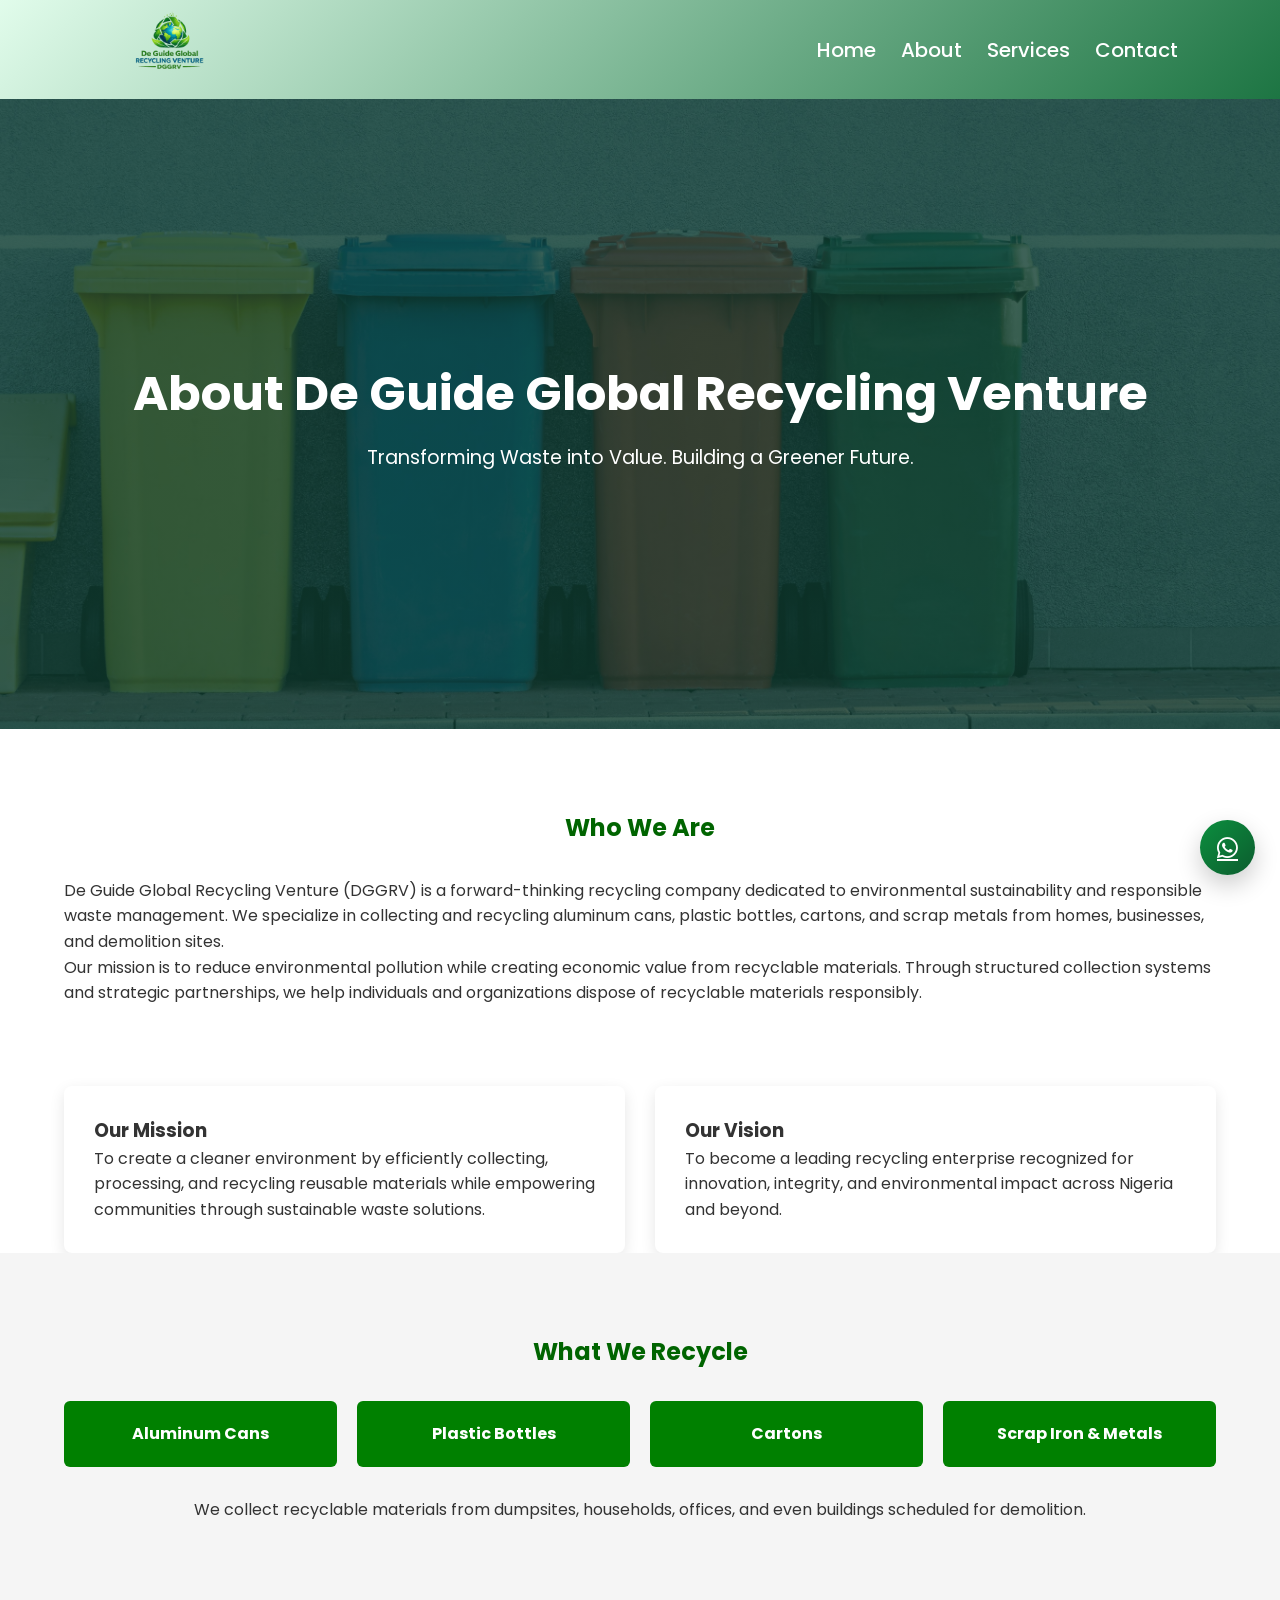
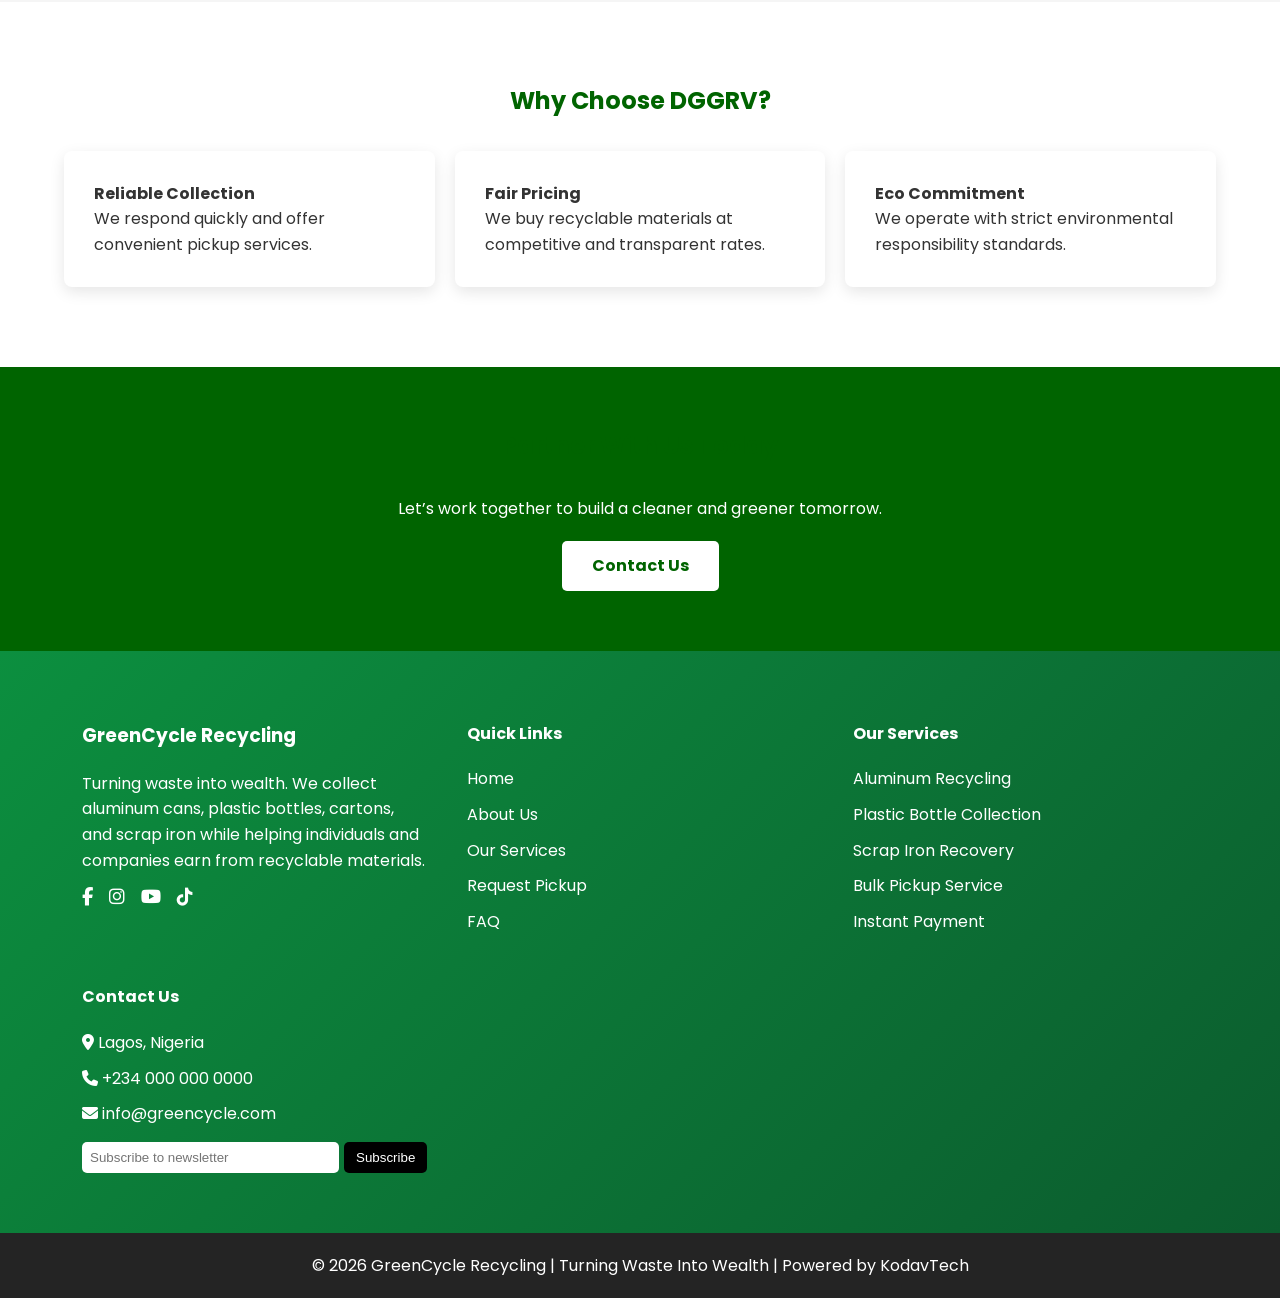
<file: about.html>
<!DOCTYPE html>
<html lang="en">
<head>
    <meta charset="UTF-8">
    <meta name="viewport" content="width=device-width, initial-scale=1.0">
    <title>About Us | DGGRV</title>

    <!-- Google Font -->
    <link href="https://fonts.googleapis.com/css2?family=Poppins:wght@300;400;500;600;700&display=swap" rel="stylesheet">

    <!-- Font Awesome -->
    <link rel="stylesheet" href="https://cdnjs.cloudflare.com/ajax/libs/font-awesome/6.5.1/css/all.min.css">


    <link rel="stylesheet" href="about.css">
</head>
<body>


<!-- ================= NAVIGATION ================= -->
<nav class="navbar">
    <div class="logo">
        <img src="images/logo.png" alt="">
    </div>

    <ul class="nav-links">
        <li><a href="index.html">Home</a></li>
        <li><a href="about.html">About</a></li>
        <li><a href="service.html">Services</a></li>
        <li><a href="contact.html">Contact</a></li>
    </ul>

    <div class="menu-toggle">
        <i class="fas fa-bars"></i>
    </div>
</nav>



    <!-- Hero Section -->
    <section class="about-hero">
        <div class="hero-content">
            <h1>About De Guide Global Recycling Venture</h1>
            <p>Transforming Waste into Value. Building a Greener Future.</p>
        </div>
    </section>

    <!-- Company Overview -->
    <section class="about-section reveal">
        <div class="container">
            <h2>Who We Are</h2>
            <p>
                De Guide Global Recycling Venture (DGGRV) is a forward-thinking recycling company 
                dedicated to environmental sustainability and responsible waste management. 
                We specialize in collecting and recycling aluminum cans, plastic bottles, cartons, 
                and scrap metals from homes, businesses, and demolition sites.
            </p>

            <p>
                Our mission is to reduce environmental pollution while creating economic value 
                from recyclable materials. Through structured collection systems and strategic 
                partnerships, we help individuals and organizations dispose of recyclable 
                materials responsibly.
            </p>
        </div>
    </section>

    <!-- Mission & Vision -->
    <section class="mission-vision reveal">
        <div class="container grid-2">
            <div class="card">
                <h3>Our Mission</h3>
                <p>
                    To create a cleaner environment by efficiently collecting, processing, 
                    and recycling reusable materials while empowering communities through 
                    sustainable waste solutions.
                </p>
            </div>

            <div class="card">
                <h3>Our Vision</h3>
                <p>
                    To become a leading recycling enterprise recognized for innovation, 
                    integrity, and environmental impact across Nigeria and beyond.
                </p>
            </div>
        </div>
    </section>

    <!-- What We Recycle -->
    <section class="about-section gray-bg reveal">
        <div class="container">
            <h2>What We Recycle</h2>

            <div class="grid-4">
                <div class="recycle-item">Aluminum Cans</div>
                <div class="recycle-item">Plastic Bottles</div>
                <div class="recycle-item">Cartons</div>
                <div class="recycle-item">Scrap Iron & Metals</div>
            </div>

            <p class="center-text">
                We collect recyclable materials from dumpsites, households, offices, 
                and even buildings scheduled for demolition.
            </p>
        </div>
    </section>

    <!-- Why Choose Us -->
    <section class="about-section reveal">
        <div class="container">
            <h2>Why Choose DGGRV?</h2>

            <div class="grid-3">
                <div class="feature-card">
                    <h4>Reliable Collection</h4>
                    <p>We respond quickly and offer convenient pickup services.</p>
                </div>

                <div class="feature-card">
                    <h4>Fair Pricing</h4>
                    <p>We buy recyclable materials at competitive and transparent rates.</p>
                </div>

                <div class="feature-card">
                    <h4>Eco Commitment</h4>
                    <p>We operate with strict environmental responsibility standards.</p>
                </div>
            </div>
        </div>
    </section>

    <!-- Call To Action -->
    <section class="cta-section">
        <div class="container">
            <h2>Partner With Us Today</h2>
            <p>Let’s work together to build a cleaner and greener tomorrow.</p>
            <a href="contact.html" class="cta-btn">Contact Us</a>
        </div>
    </section>









<!-- ================= PROFESSIONAL FOOTER ================= -->
<footer class="footer">

    <div class="container footer-container">

        <!-- Company Info -->
        <div class="footer-col">
            <h3>GreenCycle Recycling</h3>
            <p>
                Turning waste into wealth. We collect aluminum cans, plastic bottles, cartons, 
                and scrap iron while helping individuals and companies earn from recyclable materials.
            </p>

            <div class="footer-socials">
                <a href="#"><i class="fab fa-facebook-f"></i></a>
                <a href="#"><i class="fab fa-instagram"></i></a>
                <a href="#"><i class="fab fa-youtube"></i></a>
                <a href="#"><i class="fab fa-tiktok"></i></a>
            </div>
        </div>

        <!-- Quick Links -->
        <div class="footer-col">
            <h4>Quick Links</h4>
            <ul>
                <li><a href="#">Home</a></li>
                <li><a href="#about">About Us</a></li>
                <li><a href="#services">Our Services</a></li>
                <li><a href="#pickup">Request Pickup</a></li>
                <li><a href="#faq">FAQ</a></li>
            </ul>
        </div>

        <!-- Services -->
        <div class="footer-col">
            <h4>Our Services</h4>
            <ul>
                <li>Aluminum Recycling</li>
                <li>Plastic Bottle Collection</li>
                <li>Scrap Iron Recovery</li>
                <li>Bulk Pickup Service</li>
                <li>Instant Payment</li>
            </ul>
        </div>

        <!-- Contact Info -->
        <div class="footer-col">
            <h4>Contact Us</h4>
            <p><i class="fas fa-map-marker-alt"></i> Lagos, Nigeria</p>
            <p><i class="fas fa-phone"></i> +234 000 000 0000</p>
            <p><i class="fas fa-envelope"></i> info@greencycle.com</p>

            <form class="newsletter">
                <input type="email" placeholder="Subscribe to newsletter">
                <button type="submit">Subscribe</button>
            </form>
        </div>

    </div>

</footer>




<!-- WHATSAPP -->
<a href="https://wa.me/2340000000000" class="whatsapp-btn" target="_blank">
    <i class="fa-brands fa-whatsapp"></i>
</a>




<!-- ================= BOTTOM FOOTER ================= -->
<footer>
    <p>© 2026 GreenCycle Recycling | Turning Waste Into Wealth | Powered by KodavTech</p>
</footer>








    <script src="about.js"></script>
</body>
</html>
</file>
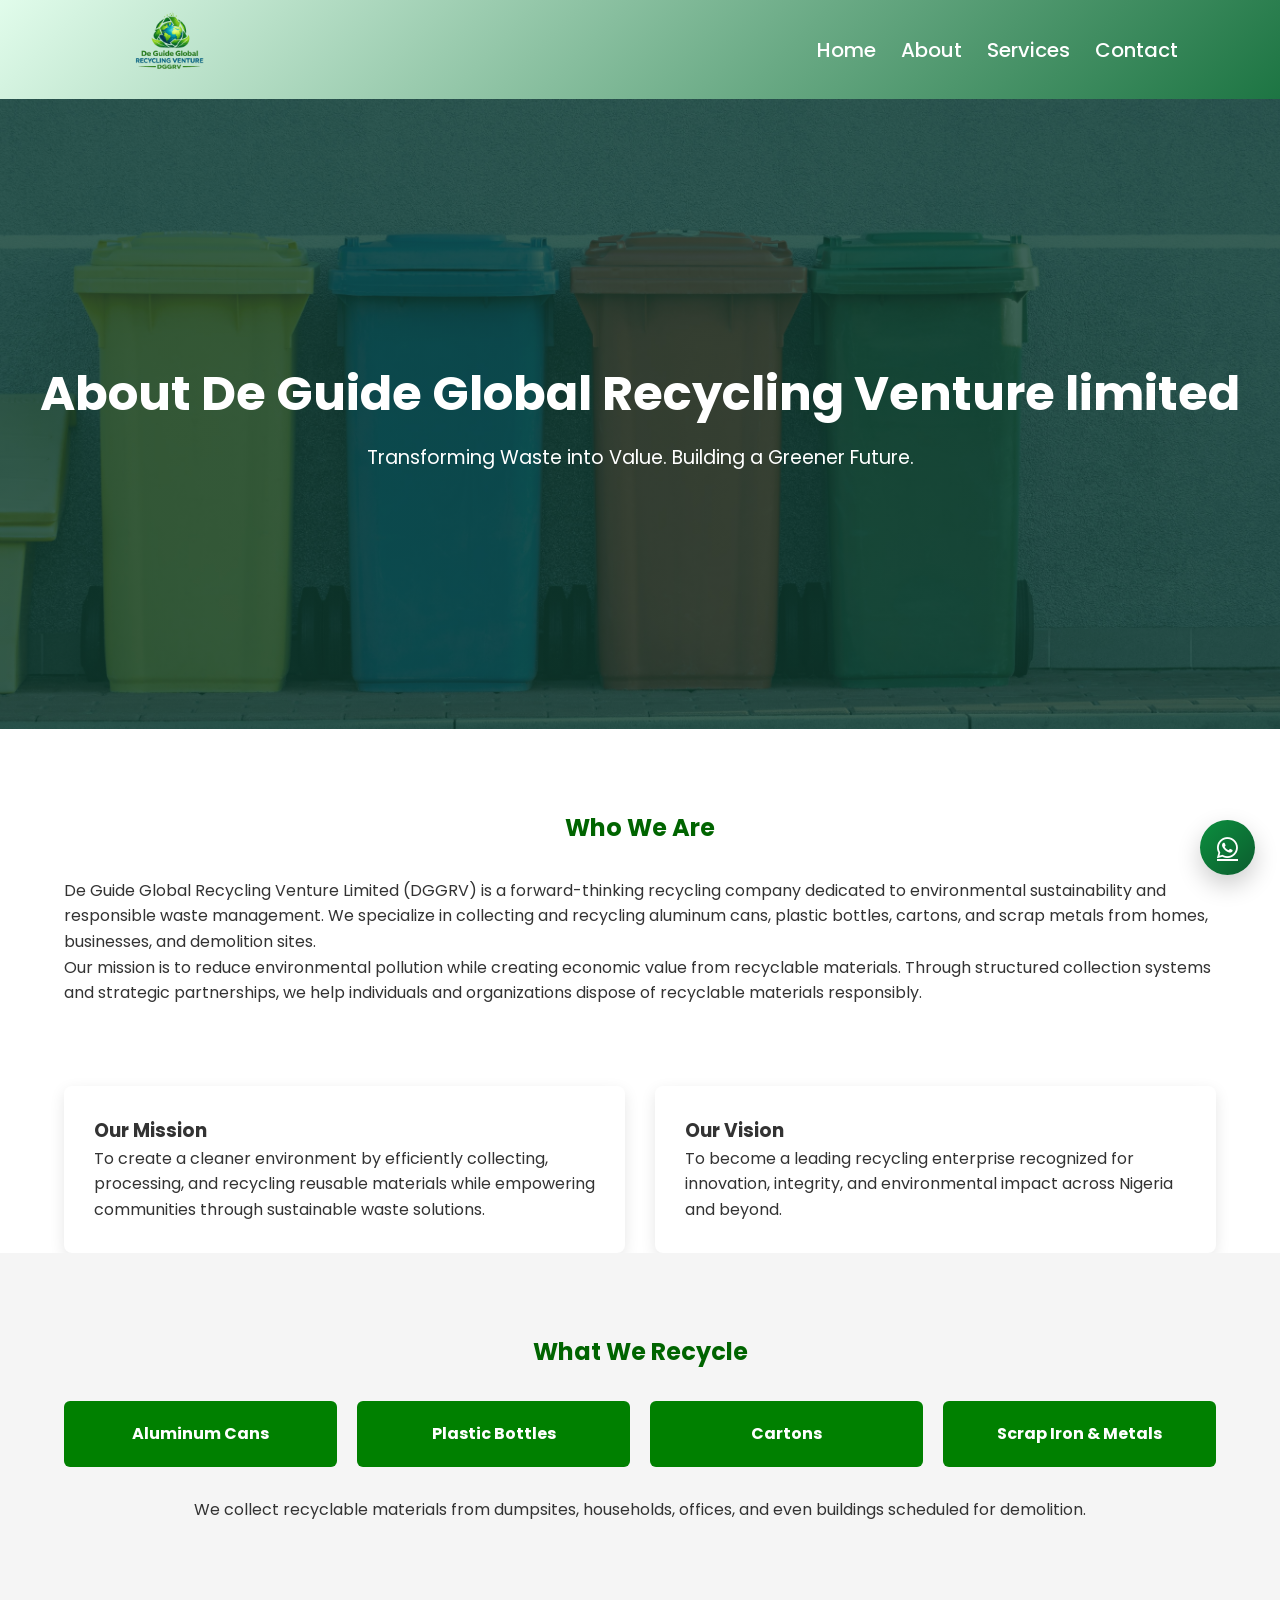
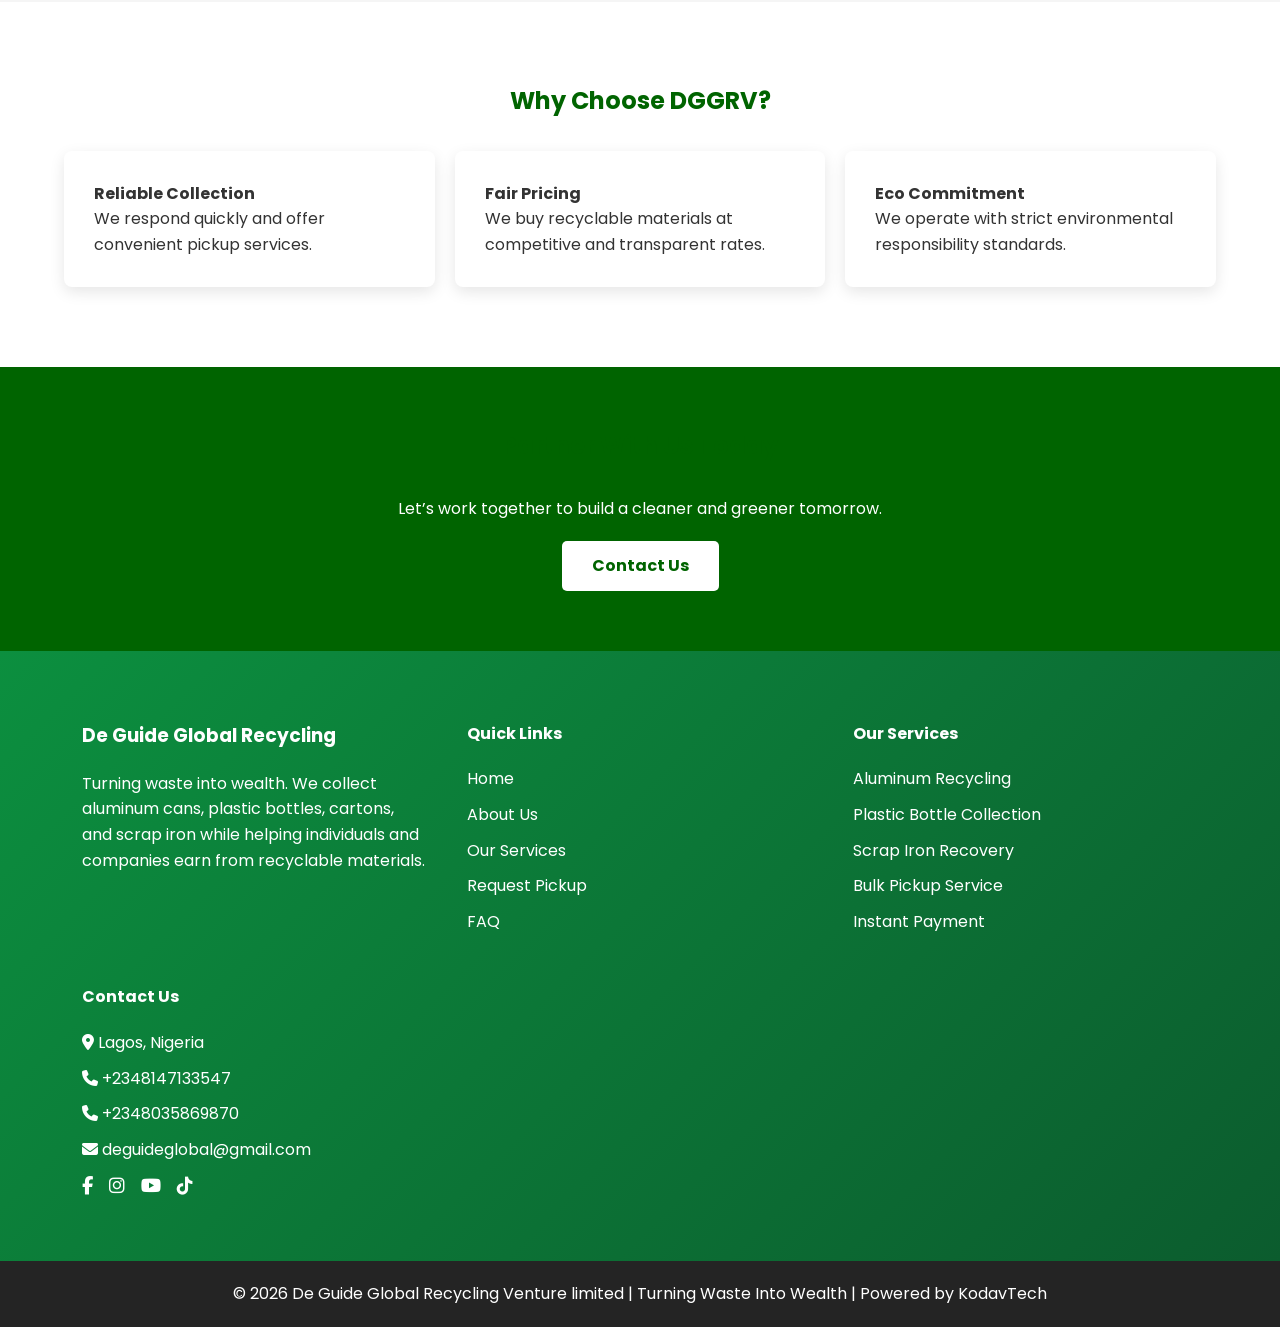
<file: about/about.html>
<!DOCTYPE html>
<html lang="en">
<head>
    <meta charset="UTF-8">
    <meta name="viewport" content="width=device-width, initial-scale=1.0">
    <title>About Us | DGGRV</title>

    <!-- favicon -->
    <link rel="shortcut icon" href="../images/favicon-with-bg.png" type="image/x-icon">

    <!-- Google Font -->
    <link href="https://fonts.googleapis.com/css2?family=Poppins:wght@300;400;500;600;700&display=swap" rel="stylesheet">

    <!-- Font Awesome -->
    <link rel="stylesheet" href="https://cdnjs.cloudflare.com/ajax/libs/font-awesome/6.5.1/css/all.min.css">

    <link rel="stylesheet" href="about.css">
</head>
<body>


<!-- ================= NAVIGATION ================= -->
<nav class="navbar">
    <div class="logo">
        <img src="../images/logo.png" alt="">
    </div>

    <ul class="nav-links">
        <li><a href="../index.html">Home</a></li>
        <li><a href="../about/about.html">About</a></li>
        <li><a href="../service/service.html">Services</a></li>
        <li><a href="../contact/contact.html">Contact</a></li>
    </ul>

    <div class="menu-toggle">
        <i class="fas fa-bars"></i>
    </div>
</nav>



    <!-- Hero Section -->
    <section class="about-hero">
        <div class="hero-content">
            <h1>About De Guide Global Recycling Venture limited</h1>
            <p>Transforming Waste into Value. Building a Greener Future.</p>
        </div>
    </section>

    <!-- Company Overview -->
    <section class="about-section reveal">
        <div class="container">
            <h2>Who We Are</h2>
            <p>
                De Guide Global Recycling Venture Limited (DGGRV) is a forward-thinking recycling company 
                dedicated to environmental sustainability and responsible waste management. 
                We specialize in collecting and recycling aluminum cans, plastic bottles, cartons, 
                and scrap metals from homes, businesses, and demolition sites.
            </p>

            <p>
                Our mission is to reduce environmental pollution while creating economic value 
                from recyclable materials. Through structured collection systems and strategic 
                partnerships, we help individuals and organizations dispose of recyclable 
                materials responsibly.
            </p>
        </div>
    </section>

    <!-- Mission & Vision -->
    <section class="mission-vision reveal">
        <div class="container grid-2">
            <div class="card">
                <h3>Our Mission</h3>
                <p>
                    To create a cleaner environment by efficiently collecting, processing, 
                    and recycling reusable materials while empowering communities through 
                    sustainable waste solutions.
                </p>
            </div>

            <div class="card">
                <h3>Our Vision</h3>
                <p>
                    To become a leading recycling enterprise recognized for innovation, 
                    integrity, and environmental impact across Nigeria and beyond.
                </p>
            </div>
        </div>
    </section>

    <!-- What We Recycle -->
    <section class="about-section gray-bg reveal">
        <div class="container">
            <h2>What We Recycle</h2>

            <div class="grid-4">
                <div class="recycle-item">Aluminum Cans</div>
                <div class="recycle-item">Plastic Bottles</div>
                <div class="recycle-item">Cartons</div>
                <div class="recycle-item">Scrap Iron & Metals</div>
            </div>

            <p class="center-text">
                We collect recyclable materials from dumpsites, households, offices, 
                and even buildings scheduled for demolition.
            </p>
        </div>
    </section>

    <!-- Why Choose Us -->
    <section class="about-section reveal">
        <div class="container">
            <h2>Why Choose DGGRV?</h2>

            <div class="grid-3">
                <div class="feature-card">
                    <h4>Reliable Collection</h4>
                    <p>We respond quickly and offer convenient pickup services.</p>
                </div>

                <div class="feature-card">
                    <h4>Fair Pricing</h4>
                    <p>We buy recyclable materials at competitive and transparent rates.</p>
                </div>

                <div class="feature-card">
                    <h4>Eco Commitment</h4>
                    <p>We operate with strict environmental responsibility standards.</p>
                </div>
            </div>
        </div>
    </section>

    <!-- Call To Action -->
    <section class="cta-section">
        <div class="container">
            <h2>Partner With Us Today</h2>
            <p>Let’s work together to build a cleaner and greener tomorrow.</p>
            <a href="contact.html" class="cta-btn">Contact Us</a>
        </div>
    </section>









<!-- ================= PROFESSIONAL FOOTER ================= -->
<footer class="footer">

    <div class="container footer-container">

        <!-- Company Info -->
        <div class="footer-col">
            <h3>De Guide Global Recycling</h3>
            <p>
                Turning waste into wealth. We collect aluminum cans, plastic bottles, cartons, 
                and scrap iron while helping individuals and companies earn from recyclable materials.
            </p>
        </div>

        <!-- Quick Links -->
        <div class="footer-col">
            <h4>Quick Links</h4>
            <ul>
                <li><a href="#">Home</a></li>
                <li><a href="#about">About Us</a></li>
                <li><a href="#services">Our Services</a></li>
                <li><a href="#pickup">Request Pickup</a></li>
                <li><a href="#faq">FAQ</a></li>
            </ul>
        </div>

        <!-- Services -->
        <div class="footer-col">
            <h4>Our Services</h4>
            <ul>
                <li>Aluminum Recycling</li>
                <li>Plastic Bottle Collection</li>
                <li>Scrap Iron Recovery</li>
                <li>Bulk Pickup Service</li>
                <li>Instant Payment</li>
            </ul>
        </div>

        <!-- Contact Info -->
        <div class="footer-col">
            <h4>Contact Us</h4>
            <p><i class="fas fa-map-marker-alt"></i> Lagos, Nigeria</p>
            <p><i class="fas fa-phone"></i> +2348147133547</p>
            <p><i class="fas fa-phone"></i> +2348035869870</p>
            <p><i class="fas fa-envelope"></i> deguideglobal@gmail.com</p>

            <div class="footer-socials">
                <a href="https://www.facebook.com/share/1HgE98xXUM/" target="_blank" ><i class="fab fa-facebook-f"></i></a>
                <a href="https://www.facebook.com/share/1Ff4oQ9z7i/" target="_blank"><i class="fab fa-instagram"></i></a>
                <a href="https://youtube.com/@deguideglobalrecyclingventured?si=KDK-xpLw7qaO7vWM" target="_blank"><i class="fab fa-youtube"></i></a>
                <a href="https://www.tiktok.com/@deguideglobalrecycling?_r=1&_t=ZS-94PiM4ZhW7A" target="_blank"><i class="fab fa-tiktok"></i></a>
            </div>
        </div>

    </div>

</footer>

<!-- WHATSAPP -->
<a href="https://wa.me/+2348147133547" class="whatsapp-btn" target="_blank">
    <i class="fa-brands fa-whatsapp"></i>
</a>



<!-- ================= BOTTOM FOOTER ================= -->
<footer>
    <p>© 2026 De Guide Global Recycling Venture limited | Turning Waste Into Wealth | Powered by KodavTech</p>
</footer>








    <script src="about.js"></script>
</body>
</html>
</file>
<file: about.css>
:root {
    --bg: #4ea04ee0;
    --bg2: #224722e0;
    --color1: #cec437;
    --color2: #47cf47;
    --color3: #26196e;
    --color4: #a03318;
    --primary: #0e3b2e;
    --accent: #16a34a;
    --light-bg: #f4f7f6;
    --text-dark: #1c1c1c;
}


* {
    margin: 0;
    padding: 0;
    box-sizing: border-box;
}

body {
    line-height: 1.6;
    color: #333;
    font-family: 'Poppins', sans-serif;
}

.container {
    width: 90%;
    max-width: 1200px;
    margin: auto;
}





/* ========== NAVBAR ========== */
.navbar{
    position: sticky;
    width:100%;
    top:0;
    display:flex;
    justify-content:space-between;
    align-items:center;
    padding: 0 8%;
    background: linear-gradient(135deg, #e1fceb, #1d7543);
    color:white;
    z-index:1000;
}

.logo img {
    width: 20%;
}

.nav-links{
    display:flex;
    list-style:none;
}

.nav-links li{
    margin-left:25px;
    font-size: 20px;
}

.nav-links a{
    color:white;
    text-decoration:none;
    font-weight:500;
    transition:0.3s;
}

.nav-links a:hover{
    color: var(--bg2);
}

.menu-toggle{
    display:none;
    font-size:22px;
    cursor:pointer;
}









/* HERO */
.about-hero {
    height: 70vh;
    background: linear-gradient(#0e3b2ecc, #0e3b2ecc), url('images/page-header.jpg') center/cover fixed;
    display: flex;
    align-items: center;
    justify-content: center;
    position: relative;
    text-align: center;
    color: #fff;
}

.hero-content h1 {
    font-size: 3rem;
    margin-bottom: 10px;
}

.hero-content p {
    font-size: 1.2rem;
}

/* GENERAL SECTION */
.about-section {
    padding: 80px 0;
}

.gray-bg {
    background: #f5f5f5;
}

h2 {
    text-align: center;
    margin-bottom: 30px;
    color: #006400;
}

/* GRID */
.grid-2 {
    display: grid;
    grid-template-columns: repeat(auto-fit, minmax(300px, 1fr));
    gap: 30px;
}

.grid-3 {
    display: grid;
    grid-template-columns: repeat(auto-fit, minmax(250px, 1fr));
    gap: 20px;
}

.grid-4 {
    display: grid;
    grid-template-columns: repeat(auto-fit, minmax(200px, 1fr));
    gap: 20px;
    margin-bottom: 30px;
}

/* CARDS */
.card, .feature-card {
    background: white;
    padding: 30px;
    border-radius: 8px;
    box-shadow: 0 5px 15px rgba(0,0,0,0.1);
    transition: 0.3s ease;
}

.card:hover,
.feature-card:hover {
    transform: translateY(-10px);
}

.recycle-item {
    background: #008000;
    color: white;
    padding: 20px;
    text-align: center;
    border-radius: 6px;
    font-weight: bold;
    transition: 0.3s;
}

.recycle-item:hover {
    background: #006400;
    transform: scale(1.05);
}

.center-text {
    text-align: center;
}

/* CTA */
.cta-section {
    background: #006400;
    color: white;
    text-align: center;
    padding: 60px 20px;
}

.cta-btn {
    display: inline-block;
    margin-top: 20px;
    padding: 12px 30px;
    background: white;
    color: #006400;
    text-decoration: none;
    border-radius: 5px;
    font-weight: bold;
    transition: 0.3s;
}

.cta-btn:hover {
    background: #00a000;
    color: white;
}

/* Scroll Reveal */
.reveal {
    opacity: 0;
    transform: translateY(60px);
    transition: 1s ease;
}

.reveal.active {
    opacity: 1;
    transform: translateY(0);
}


/* Responsive */
@media(max-width: 768px) {
    .hero-content h1 {
        font-size: 2rem;
    }
}








/* ================= FOOTER ================= */
.footer {
    background: linear-gradient(135deg, #0c8f3f, #0c5c2e);
    color: white;
    padding-top: 70px;
}

.footer-container {
    display: grid;
    grid-template-columns: repeat(auto-fit, minmax(250px, 1fr));
    gap: 40px;
    padding-bottom: 40px;
}

.footer-col {
    text-align: left;
}

.footer-col h3,
.footer-col h4 {
    margin-bottom: 20px;
}

.footer-col p {
    line-height: 1.6;
    margin-bottom: 10px;
}

.footer-col ul {
    list-style: none;
}

.footer-col ul li {
    margin-bottom: 10px;
}

.footer-col ul li a {
    text-decoration: none;
    color: white;
    transition: 0.3s;
}

.footer-col ul li a:hover {
    padding-left: 8px;
}

/* Social Icons */
.footer-socials a {
    display: inline-block;
    margin-right: 12px;
    font-size: 18px;
    color: white;
    transition: 0.3s;
}

.footer-socials a:hover {
    transform: scale(1.2);
}

/* Newsletter */
.newsletter {
    margin-top: 15px;
    display: flex;
    gap: 5px;
}

.newsletter input {
    padding: 8px;
    border: none;
    border-radius: 5px;
    flex: 1;
}

.newsletter button {
    padding: 8px 12px;
    border: none;
    border-radius: 5px;
    background: #000;
    color: white;
    cursor: pointer;
}



/* ========== BOTTOM FOOTER ========== */
footer{
    background: #242424;
    color:white;
    text-align:center;
    padding:20px;
}


/* WHATSAPP */
.whatsapp-btn {
    position: fixed;
    bottom: 25px;
    right: 25px;
    background: linear-gradient(135deg, #0c8f3f, #0c5c2e);
    width: 55px;
    height: 55px;
    border-radius: 50%;
    display: flex;
    align-items: center;
    justify-content: center;
    color: white;
    font-size: 24px;
    box-shadow: 0 10px 25px rgba(0,0,0,0.2);
}
</file>
<file: about/about.css>
:root {
    --bg: #4ea04ee0;
    --bg2: #224722e0;
    --color1: #cec437;
    --color2: #47cf47;
    --color3: #26196e;
    --color4: #a03318;
    --primary: #0e3b2e;
    --accent: #16a34a;
    --light-bg: #f4f7f6;
    --text-dark: #1c1c1c;
}


* {
    margin: 0;
    padding: 0;
    box-sizing: border-box;
}

body {
    line-height: 1.6;
    color: #333;
    font-family: 'Poppins', sans-serif;
}

.container {
    width: 90%;
    max-width: 1200px;
    margin: auto;
}





/* ========== NAVBAR ========== */
.navbar{
    position: sticky;
    width:100%;
    top:0;
    display:flex;
    justify-content:space-between;
    align-items:center;
    padding: 0 8%;
    background: linear-gradient(135deg, #e1fceb, #1d7543);
    color:white;
    z-index:1000;
}

.logo img {
    width: 20%;
}

.nav-links{
    display:flex;
    list-style:none;
}

.nav-links li{
    margin-left:25px;
    font-size: 20px;
}

.nav-links a{
    color:white;
    text-decoration:none;
    font-weight:500;
    transition:0.3s;
}

.nav-links a:hover{
    color: var(--bg2);
}

.menu-toggle{
    display:none;
    font-size:22px;
    cursor:pointer;
}









/* HERO */
.about-hero {
    height: 70vh;
    background: linear-gradient(#0e3b2ecc, #0e3b2ecc), url('../images/page-header.jpg') center/cover fixed;
    display: flex;
    align-items: center;
    justify-content: center;
    position: relative;
    text-align: center;
    color: #fff;
}

.hero-content h1 {
    font-size: 3rem;
    margin-bottom: 10px;
}

.hero-content p {
    font-size: 1.2rem;
}

/* GENERAL SECTION */
.about-section {
    padding: 80px 0;
}

.gray-bg {
    background: #f5f5f5;
}

h2 {
    text-align: center;
    margin-bottom: 30px;
    color: #006400;
}

/* GRID */
.grid-2 {
    display: grid;
    grid-template-columns: repeat(auto-fit, minmax(300px, 1fr));
    gap: 30px;
}

.grid-3 {
    display: grid;
    grid-template-columns: repeat(auto-fit, minmax(250px, 1fr));
    gap: 20px;
}

.grid-4 {
    display: grid;
    grid-template-columns: repeat(auto-fit, minmax(200px, 1fr));
    gap: 20px;
    margin-bottom: 30px;
}

/* CARDS */
.card, .feature-card {
    background: white;
    padding: 30px;
    border-radius: 8px;
    box-shadow: 0 5px 15px rgba(0,0,0,0.1);
    transition: 0.3s ease;
}

.card:hover,
.feature-card:hover {
    transform: translateY(-10px);
}

.recycle-item {
    background: #008000;
    color: white;
    padding: 20px;
    text-align: center;
    border-radius: 6px;
    font-weight: bold;
    transition: 0.3s;
}

.recycle-item:hover {
    background: #006400;
    transform: scale(1.05);
}

.center-text {
    text-align: center;
}

/* CTA */
.cta-section {
    background: #006400;
    color: white;
    text-align: center;
    padding: 60px 20px;
}

.cta-btn {
    display: inline-block;
    margin-top: 20px;
    padding: 12px 30px;
    background: white;
    color: #006400;
    text-decoration: none;
    border-radius: 5px;
    font-weight: bold;
    transition: 0.3s;
}

.cta-btn:hover {
    background: #00a000;
    color: white;
}

/* Scroll Reveal */
.reveal {
    opacity: 0;
    transform: translateY(60px);
    transition: 1s ease;
}

.reveal.active {
    opacity: 1;
    transform: translateY(0);
}


/* Responsive */
@media(max-width: 768px) {
    .hero-content h1 {
        font-size: 2rem;
    }
}








/* ================= FOOTER ================= */
.footer {
    background: linear-gradient(135deg, #0c8f3f, #0c5c2e);
    color: white;
    padding-top: 70px;
}

.footer-container {
    display: grid;
    grid-template-columns: repeat(auto-fit, minmax(250px, 1fr));
    gap: 40px;
    padding-bottom: 40px;
}

.footer-col {
    text-align: left;
}

.footer-col h3,
.footer-col h4 {
    margin-bottom: 20px;
}

.footer-col p {
    line-height: 1.6;
    margin-bottom: 10px;
}

.footer-col ul {
    list-style: none;
}

.footer-col ul li {
    margin-bottom: 10px;
}

.footer-col ul li a {
    text-decoration: none;
    color: white;
    transition: 0.3s;
}

.footer-col ul li a:hover {
    padding-left: 8px;
}

/* Social Icons */
.footer-socials a {
    display: inline-block;
    margin-right: 12px;
    font-size: 18px;
    color: white;
    transition: 0.3s;
}

.footer-socials a:hover {
    transform: scale(1.2);
}

/* Newsletter */
.newsletter {
    margin-top: 15px;
    display: flex;
    gap: 5px;
}

.newsletter input {
    padding: 8px;
    border: none;
    border-radius: 5px;
    flex: 1;
}

.newsletter button {
    padding: 8px 12px;
    border: none;
    border-radius: 5px;
    background: #000;
    color: white;
    cursor: pointer;
}



/* ========== BOTTOM FOOTER ========== */
footer{
    background: #242424;
    color:white;
    text-align:center;
    padding:20px;
}


/* WHATSAPP */
.whatsapp-btn {
    position: fixed;
    bottom: 25px;
    right: 25px;
    background: linear-gradient(135deg, #0c8f3f, #0c5c2e);
    width: 55px;
    height: 55px;
    border-radius: 50%;
    display: flex;
    align-items: center;
    justify-content: center;
    color: white;
    font-size: 24px;
    box-shadow: 0 10px 25px rgba(0,0,0,0.2);
}
</file>
